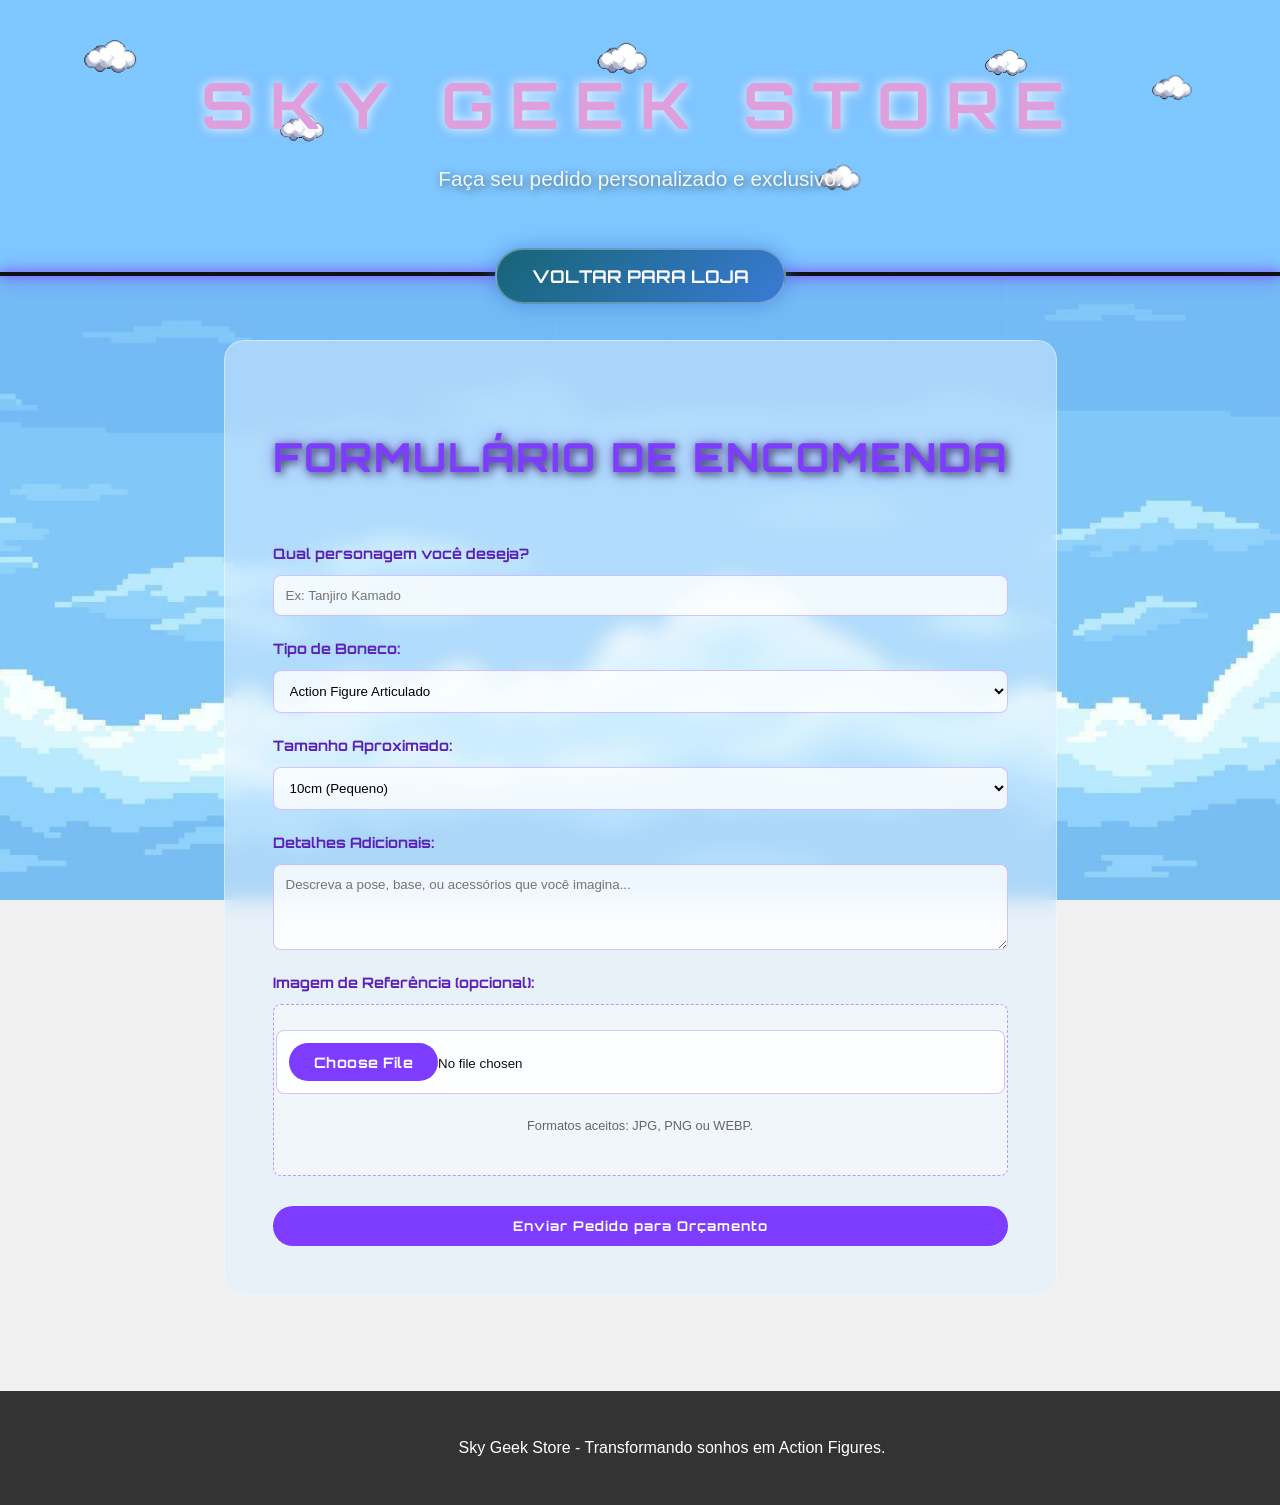
<file: encomendeoseu.html>
<!DOCTYPE html>
<html lang="pt-br">
<head>
    <meta charset="UTF-8">
    <meta name="viewport" content="width=device-width, initial-scale=1.0">
    <title>Encomenda Personalizada - Sky Geek Store</title>
    <link rel="stylesheet" href="style.css">
</head>
<body>
    <header>
        <div class="nuvens">
            <img class="nuvem n1" src="images/nuvem-pixelada-sem-fundo.png" alt="Nuvem">
            <img class="nuvem n2" src="images/nuvem-pixelada-sem-fundo.png" alt="Nuvem">
            <img class="nuvem n3" src="images/nuvem-pixelada-sem-fundo.png" alt="Nuvem">
            <img class="nuvem n4" src="images/nuvem-pixelada-sem-fundo.png" alt="Nuvem">
            <img class="nuvem n5" src="images/nuvem-pixelada-sem-fundo.png" alt="Nuvem">
            <img class="nuvem n6" src="images/nuvem-pixelada-sem-fundo.png" alt="Nuvem">
        </div>
        <h1><a href="index.html" class="logo-link">Sky Geek Store</a></h1>
        <p>Faça seu pedido personalizado e exclusivo.</p>
        
        <nav class="botoes-navegacao">
            <a href="index.html" class="botao botao-azul">Voltar para Loja</a>
        </nav>
    </header>

    <main class="conteudo-principal">
        <section class="conteudo-sobre">
            <h2>Formulário de Encomenda</h2>
            <form id="form-encomenda" class="formulario-geek">
                
                <div class="campo-grupo">
                    <label for="personagem">Qual personagem você deseja?</label>
                    <input type="text" id="personagem" name="personagem" placeholder="Ex: Tanjiro Kamado" required>
                </div>

                <div class="campo-grupo">
                    <label for="tipo">Tipo de Boneco:</label>
                    <select id="tipo" name="tipo">
                        <option value="action-figure">Action Figure Articulado</option>
                        <option value="estatua">Estátua (Fixo)</option>
                        <option value="chibi">Chibi / Miniatura</option>
                        <option value="funko">Estilo Funko</option>
                    </select>
                </div>

                <div class="campo-grupo">
                    <label for="tamanho">Tamanho Aproximado:</label>
                    <select id="tamanho" name="tamanho">
                        <option value="10cm">10cm (Pequeno)</option>
                        <option value="18cm">18cm (Padrão)</option>
                        <option value="30cm">30cm (Grande)</option>
                        <option value="escala">Escala Real 1/1 (Premium)</option>
                    </select>
                </div>

                <div class="campo-grupo">
                    <label for="detalhes">Detalhes Adicionais:</label>
                    <textarea id="detalhes" name="detalhes" rows="4" placeholder="Descreva a pose, base, ou acessórios que você imagina..."></textarea>
                </div>

                <div class="campo-grupo">
                    <label for="imagem">Imagem de Referência (opcional):</label>
                    <div class="upload-container">
                        <input type="file" id="imagem" name="imagem" accept="image/*" class="input-arquivo">
                        <p class="aviso-formato">Formatos aceitos: JPG, PNG ou WEBP.</p>
                    </div>
                </div>

                <button type="submit" class="botao-enviar">Enviar Pedido para Orçamento</button>
            </form>
        </section>
    </main>

    <footer>
        <p>Sky Geek Store - Transformando sonhos em Action Figures.</p>
    </footer>
</body>
</html>
</file>
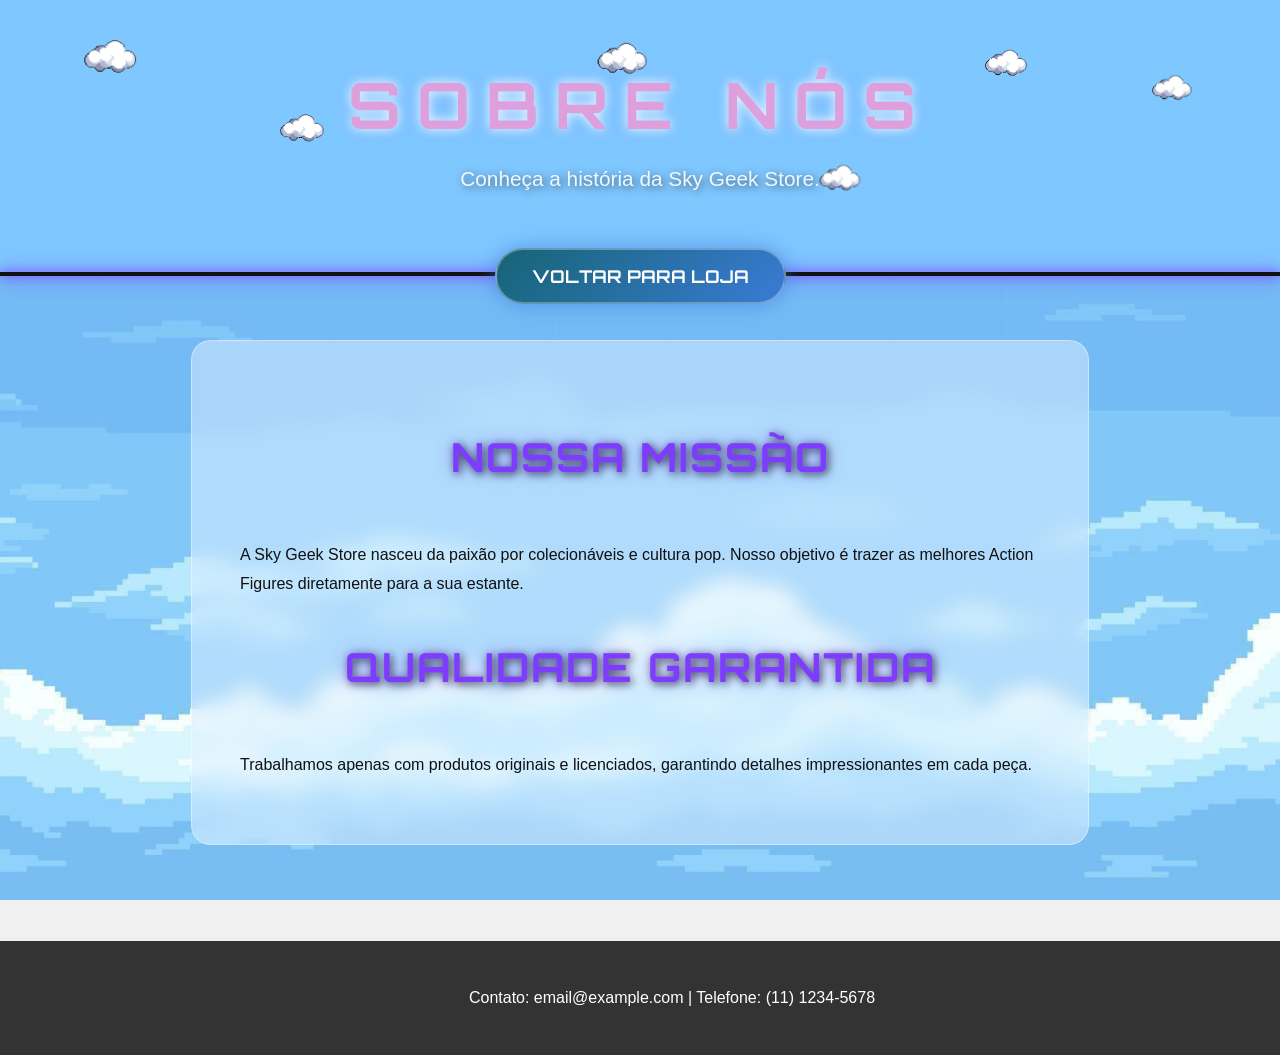
<file: saibamais.html>
<!DOCTYPE html>
<html lang="pt-br">
<head>
    <meta charset="UTF-8">
    <meta name="viewport" content="width=device-width, initial-scale=1.0">
    <title>Sobre a Sky Geek Store</title>
    <link rel="stylesheet" href="style.css"> 
</head>
<body>
    <header>
        <div class="nuvens">
            <img class="nuvem n1" src="images/nuvem-pixelada-sem-fundo.png" alt="Nuvem pixelada">
            <img class="nuvem n2" src="images/nuvem-pixelada-sem-fundo.png" alt="Nuvem pixelada">
            <img class="nuvem n3" src="images/nuvem-pixelada-sem-fundo.png" alt="Nuvem pixelada">
            <img class="nuvem n4" src="images/nuvem-pixelada-sem-fundo.png" alt="Nuvem pixelada">
            <img class="nuvem n5" src="images/nuvem-pixelada-sem-fundo.png" alt="Nuvem pixelada">
            <img class="nuvem n6" src="images/nuvem-pixelada-sem-fundo.png" alt="Nuvem pixelada">
        </div>
        <h1>Sobre Nós</h1>
        <p>Conheça a história da Sky Geek Store.</p>
        
        <nav class="botoes-navegacao">
            <a href="index.html" class="botao botao-azul">Voltar para Loja</a>
        </nav>
    </header>

    <main class="conteudo-principal">
        <section class="conteudo-sobre">
            <h2>Nossa Missão</h2>
            <p>A Sky Geek Store nasceu da paixão por colecionáveis e cultura pop. 
               Nosso objetivo é trazer as melhores Action Figures diretamente para a sua estante.</p>
            
            <h2>Qualidade Garantida</h2>
            <p>Trabalhamos apenas com produtos originais e licenciados, garantindo 
               detalhes impressionantes em cada peça.</p>
        </section>
    </main>

    <footer>
        <p>Contato: email@example.com | Telefone: (11) 1234-5678</p>
    </footer>
</body>
</html>
</file>
<file: style.css>
@import url('https://fonts.googleapis.com/css2?family=Orbitron:wght@500;700&display=swap');

body {
    font-family: Arial, sans-serif;
    margin: 0;
    padding: 0;
    color: #222;
    background-color: #f0f0f0; 
    background-image: url('images/ceu\ pixelado.jpg');
    background-size: cover;
    background-position: center center;
    background-repeat: no-repeat;
    background-attachment: fixed;
    display: flex;
    flex-direction: column;
    min-height: 100vh;
}

header {
    position: relative;
    overflow: visible; 
    background-color: #7fc7ff;
    color: #fff;
    text-align: center;
    padding: 4rem 1rem 5rem; 
    margin-bottom: 2rem;
}

header::after {
    content: "";
    position: absolute;
    bottom: 0;
    left: 0;
    width: 100%;
    height: 4px;
    background-color: #111; 
    box-shadow: 0 0 10px #7d3cff, 0 0 20px #7d3cff; 
    z-index: 5;
}

.nuvens {
    position: absolute;
    inset: 0;
    pointer-events: none;
    z-index: 1;
}

.nuvem {
    position: absolute;
    width: 90px;
    height: auto;
    z-index: 1;
}

.n1 { top: 8px; left: 5%; transform: scale(0.9); }
.n2 { top: 80px; left: 20%; transform: scale(0.75); }
.n3 { top: 10px; left: 45%; transform: scale(0.85); }
.n4 { top: 130px; left: 62%; transform: scale(0.7); }
.n5 { top: 15px; left: 75%; transform: scale(0.72); }
.n6 { top: 40px; right: 5%; transform: scale(0.68); }

header h1 {
    position: relative;
    z-index: 2;
    font-family: 'Orbitron', sans-serif;
    font-size: clamp(2.4rem, 5vw, 4rem);
    margin: 0;
    letter-spacing: 0.25em;
    text-transform: uppercase;
    color: #DDA0DD;
    text-shadow: 0 0 12px rgba(255, 255, 255, 0.95), 0 0 30px rgba(140, 82, 255, 0.1);
}

header p {
    position: relative;
    z-index: 2;
    margin: 1rem auto 0;
    max-width: 700px;
    color: rgba(255,255,255,0.9);
    font-size: 1.3rem;
    line-height: 1.7;
    text-shadow: 2px 2px 8px rgba(0, 0, 0, 0.6);
}

.conteudo-principal {
    max-width: 1200px;
    margin: 0 auto;
    padding: 2rem;
    display: flex;
    flex-wrap: wrap; 
    gap: 20px;       
    justify-content: center;
    flex: 1;
}

/* Título centralizado dentro do conteúdo principal */
.conteudo-principal h2 {
    width: 100%;
    text-align: center; 
    font-family: 'Orbitron', sans-serif;
    color: white;
    font-size: 2.5rem;
    margin-bottom: 3rem;
    text-shadow: 2px 2px 8px rgba(0, 0, 0, 0.7), 0 0 15px rgba(125, 60, 255, 0.5);
    text-transform: uppercase;
    letter-spacing: 2px;
}

.produto {
    background: rgba(224, 239, 255, 0.5); 
    backdrop-filter: blur(10px); 
    -webkit-backdrop-filter: blur(10px);
    border: 1px solid rgba(255, 255, 255, 0.6); 
    padding: 1.5rem;
    border-radius: 12px;
    box-shadow: 0 8px 32px rgba(0, 0, 0, 0.1);
    display: flex;
    flex-direction: column;
    align-items: center;
    width: 300px;
    transition: transform 0.3s ease;
}

.produto:hover {
    transform: translateY(-10px);
}

.produto img {
    width: 100%;
    height: 250px;
    object-fit: contain;
    background-color: transparent !important; 
    mix-blend-mode: multiply; 
    margin-bottom: 1rem;
}

.produto h3 { margin: 0; }
.produto p { margin: 0.5rem 0; }

.preco {
    font-weight: bold;
    color: #5b21b6; 
    font-size: 1.2rem;
}

button {
    background: #7d3cff;
    color: #fff;
    border: none;
    padding: 0.75rem 1.2rem;
    border-radius: 999px;
    cursor: pointer;
    transition: transform 0.2s ease, background 0.2s ease;
}

button:hover {
    transform: translateY(-2px);
    background: #6732cc;
}

footer {
    background-color: #333;
    color: white;
    text-align: center;
    padding: 2rem;
    margin-top: 4rem; 
    width: 100%;
}

/* Animação traduzida para 'flutuar' */
@keyframes flutuar {
    0% { transform: translateY(0px) scale(0.9); }
    50% { transform: translateY(-10px) scale(0.95); }
    100% { transform: translateY(0px) scale(0.9); }
}

.n1, .n3, .n5 { animation: flutuar 4s ease-in-out infinite; }
.n2, .n4, .n6 { animation: flutuar 6s ease-in-out infinite reverse; }

/* Alterado de .nav-buttons para .botoes-navegacao */
.botoes-navegacao {
    display: flex;
    justify-content: center;
    gap: 25px;
    position: absolute;
    bottom: 0; 
    left: 0;
    right: 0;
    transform: translateY(50%); 
    z-index: 10;
    flex-wrap: wrap;
}

.botao {
    text-decoration: none;
    font-family: 'Orbitron', sans-serif;
    font-size: 1.1rem;
    font-weight: bold;
    padding: 15px 35px;
    border-radius: 50px;
    color: white;
    text-transform: uppercase;
    transition: all 0.3s ease;
    border: 2px solid rgba(255, 255, 255, 0.3);
    backdrop-filter: blur(5px);
    display: inline-block;
}

.botao-azul {
    background: linear-gradient(135deg, #166475 0%, #3a7bd5 100%);
    box-shadow: 0 0 20px rgba(58, 123, 213, 0.6);
}

.botao-ciano {
    background: linear-gradient(135deg, #580058 0%, #4d0049 100%);
    box-shadow: 0 0 20px rgba(11, 80, 83, 0.6);
}

.botao-roxo {
    background: linear-gradient(135deg, #6a11cb 0%, #2575fc 100%);
    box-shadow: 0 0 20px rgba(106, 17, 203, 0.6);
}

.botao:hover {
    transform: scale(1.05);
    box-shadow: 0 0 30px rgba(255, 255, 255, 0.5);
    border: 2px solid rgba(255, 255, 255, 0.8);
    letter-spacing: 1px;
}

.conteudo-sobre {
    background: rgba(224, 239, 255, 0.5); 
    backdrop-filter: blur(10px);
    -webkit-backdrop-filter: blur(10px);
    padding: 3rem;
    border-radius: 20px;
    color: #111;
    line-height: 1.8;
    border: 1px solid rgba(255, 255, 255, 0.4);
    max-width: 800px;
    margin: 0 auto;
}

.conteudo-sobre h2 {
    color: #7d3cff; 
    font-family: 'Orbitron', sans-serif;
    margin-top: 2rem;
}

/* Container da Busca */
.busca-container {
    display: flex;
    align-items: center;
    background: rgba(255, 255, 255, 0.2);
    backdrop-filter: blur(10px);
    border: 2px solid rgba(255, 255, 255, 0.3);
    border-radius: 50px;
    padding: 5px 15px;
    transition: all 0.3s ease;
    margin-left: 10px; /* Separa dos botões */
}

/* Quando clicar para digitar, brilha em roxo */
.busca-container:focus-within {
    border-color: #7d3cff;
    box-shadow: 0 0 15px rgba(125, 60, 255, 0.5);
    background: rgba(255, 255, 255, 0.3);
}

/* Campo de Texto */
.campo-busca {
    background: transparent;
    border: none;
    outline: none;
    color: white;
    font-family: Arial, sans-serif;
    padding: 10px;
    width: 180px; /* Largura da barra */
    transition: width 0.4s ease;
}

/* Efeito de expandir ao clicar */
.campo-busca:focus {
    width: 250px;
}

/* Estilização do texto dentro do campo (placeholder) */
.campo-busca::placeholder {
    color: rgba(255, 255, 255, 0.7);
}

/* Botão da Lupa */
.botao-lupa {
    background: transparent;
    border: none;
    cursor: pointer;
    font-size: 1.2rem;
    padding: 0;
    margin-left: 5px;
    transition: transform 0.2s ease;
    /* Resetando estilos de botões anteriores */
    border-radius: 0;
    box-shadow: none;
}

.botao-lupa:hover {
    transform: scale(1.2);
    background: transparent; /* Garante que não pegue a cor roxa dos outros botões */
}

/* Remove a formatação padrão de link do título */
.logo-link {
    text-decoration: none; /* Remove o sublinhado */
    color: inherit;       /* Faz o link herdar a cor #DDA0DD definida no h1 */
    display: inline-block;
    transition: transform 0.3s ease;
}

/* Efeito opcional: a logo aumenta levemente quando você passa o mouse */
.logo-link:hover {
    transform: scale(1.02);
    filter: brightness(1.2); /* Dá um brilho extra no hover */
}

/* Estilo do Formulário */
.formulario-geek {
    display: flex;
    flex-direction: column;
    gap: 20px;
    text-align: left;
}

.campo-grupo {
    display: flex;
    flex-direction: column;
    gap: 8px;
}

.campo-grupo label {
    font-family: 'Orbitron', sans-serif;
    color: #5b21b6;
    font-size: 0.9rem;
    font-weight: bold;
}

.campo-grupo input, 
.campo-grupo select, 
.campo-grupo textarea {
    padding: 12px;
    border-radius: 8px;
    border: 1px solid rgba(125, 60, 255, 0.3);
    background: rgba(255, 255, 255, 0.8);
    font-family: Arial, sans-serif;
    outline: none;
    transition: all 0.3s ease;
}

.campo-grupo input:focus, 
.campo-grupo select:focus, 
.campo-grupo textarea:focus {
    border-color: #7d3cff;
    box-shadow: 0 0 10px rgba(125, 60, 255, 0.3);
    background: #fff;
}

.botao-enviar {
    margin-top: 10px;
    width: 100%;
    font-family: 'Orbitron', sans-serif;
    font-weight: bold;
    letter-spacing: 1px;
}

/* Container do Upload */
.upload-container {
    background: rgba(255, 255, 255, 0.4);
    padding: 25px 15px; /* Aumentei o padding vertical */
    border-radius: 8px;
    border: 1px dashed rgba(125, 60, 255, 0.5);
    text-align: center;
    display: flex;
    flex-direction: column;
    align-items: center;
    gap: 10px;
}

.upload-container:hover {
    background: rgba(255, 255, 255, 0.6);
    border-color: #7d3cff;
}

.input-arquivo::file-selector-button {
    background: #7d3cff; /* Roxo principal */
    color: white;
    padding: 10px 25px; /* Aumentei o padding */
    border: none;
    border-radius: 20px;
    
    font-family: 'Orbitron', sans-serif;
    font-size: 0.9rem;
    font-weight: bold;
    letter-spacing: 0.5px;
    
    /* Impede que o botão seja espremido */
    flex-shrink: 0;
    
    /* Garante que o hover funcione */
    cursor: pointer;
    pointer-events: auto; /* Certifica-se de que ele recebe cliques */
    
    transition: all 0.3s ease; /* Transição suave para o hover */
    
    /* Corrige o alinhamento central */
    margin: 0; /* Remove margens padrão */
}

.input-arquivo {
    width: 100%;
    min-height: 100%;
    cursor: pointer;
    /* Posiciona o texto do sistema "Nenhum arquivo..." à direita */
    display: flex;
    align-items: center;
    gap: 15px; /* Espaço entre o botão e o texto */
    
    /* Esconde a renderização padrão de botão do navegador, mas mantém o comportamento clicável */
    -webkit-appearance: none;
    -moz-appearance: none;
    appearance: none;
    border: none;
    background: transparent;
}

.aviso-formato {
    font-size: 0.8rem;
    color: #666;
    margin-top: 10px;
}

.input-wrapper {
    background: rgba(125, 60, 255, 0.05); 
    border: 1px solid rgba(125, 60, 255, 0.3);
    border-radius: 12px;
    padding: 20px;
    
    /* Mágica da Centralização */
    display: flex;
    justify-content: center; /* Centraliza horizontalmente */
    align-items: center;    /* Centraliza verticalmente */
    
    /* Previne que o container esmague o botão */
    min-height: 80px; 
    width: 100%;
    
    cursor: pointer; /* Faz todo o box parecer clicável */
    
    /* Garante que o hover do box não atrapalhe */
    transition: background 0.3s ease;
}

.input-arquivo:hover::file-selector-button {
    background: #6732cc; /* Roxo mais escuro no hover */
    transform: scale(1.05); /* Pequeno aumento */
    box-shadow: 0 0 15px rgba(125, 60, 255, 0.4); /* Efeito neon suave */
}

.botao-promo {
    background: linear-gradient(135deg, #ff4b2b 0%, #ff416c 100%);
    box-shadow: 0 0 20px rgba(255, 75, 43, 0.6);
}

.botao-promo:hover {
    box-shadow: 0 0 30px rgba(255, 65, 108, 0.8);
    transform: scale(1.1) rotate(-2deg); /* Um leve giro para dar destaque */
}

/* Container específico para manter o grid bonito */
.container-promocoes {
    display: flex;
    flex-wrap: wrap;
    gap: 30px;
    justify-content: center;
    padding: 20px;
}

/* Card de Promoção com borda animada ou diferenciada */
.promo-card {
    position: relative;
    border: 2px solid #ff4b2b;
    overflow: hidden;
}

/* Selo de Desconto no canto do card */
.tag-desconto {
    position: absolute;
    top: 10px;
    right: -30px;
    background: #ff4b2b;
    color: white;
    padding: 5px 35px;
    transform: rotate(45deg);
    font-weight: bold;
    font-family: 'Orbitron', sans-serif;
    box-shadow: 0 0 10px rgba(255, 75, 43, 0.5);
    z-index: 5;
}

/* Estilização dos Preços */
.preco-antigo {
    text-decoration: line-through;
    color: #888;
    font-size: 0.9rem;
    margin: 0;
}

.preco-novo {
    color: #ff4b2b;
    font-size: 1.5rem;
    font-weight: bold;
    margin: 5px 0;
    text-shadow: 0 0 5px rgba(255, 75, 43, 0.2);
}

/* Botão de Compra da Promoção */
.botao-comprar-promo {
    background: linear-gradient(135deg, #ff4b2b 0%, #ff416c 100%);
    border: none;
    color: white;
    padding: 10px 20px;
    border-radius: 50px;
    cursor: pointer;
    font-family: 'Orbitron', sans-serif;
    transition: 0.3s;
}

.botao-comprar-promo:hover {
    transform: scale(1.1);
    box-shadow: 0 0 20px rgba(255, 65, 108, 0.6);
}
</file>
